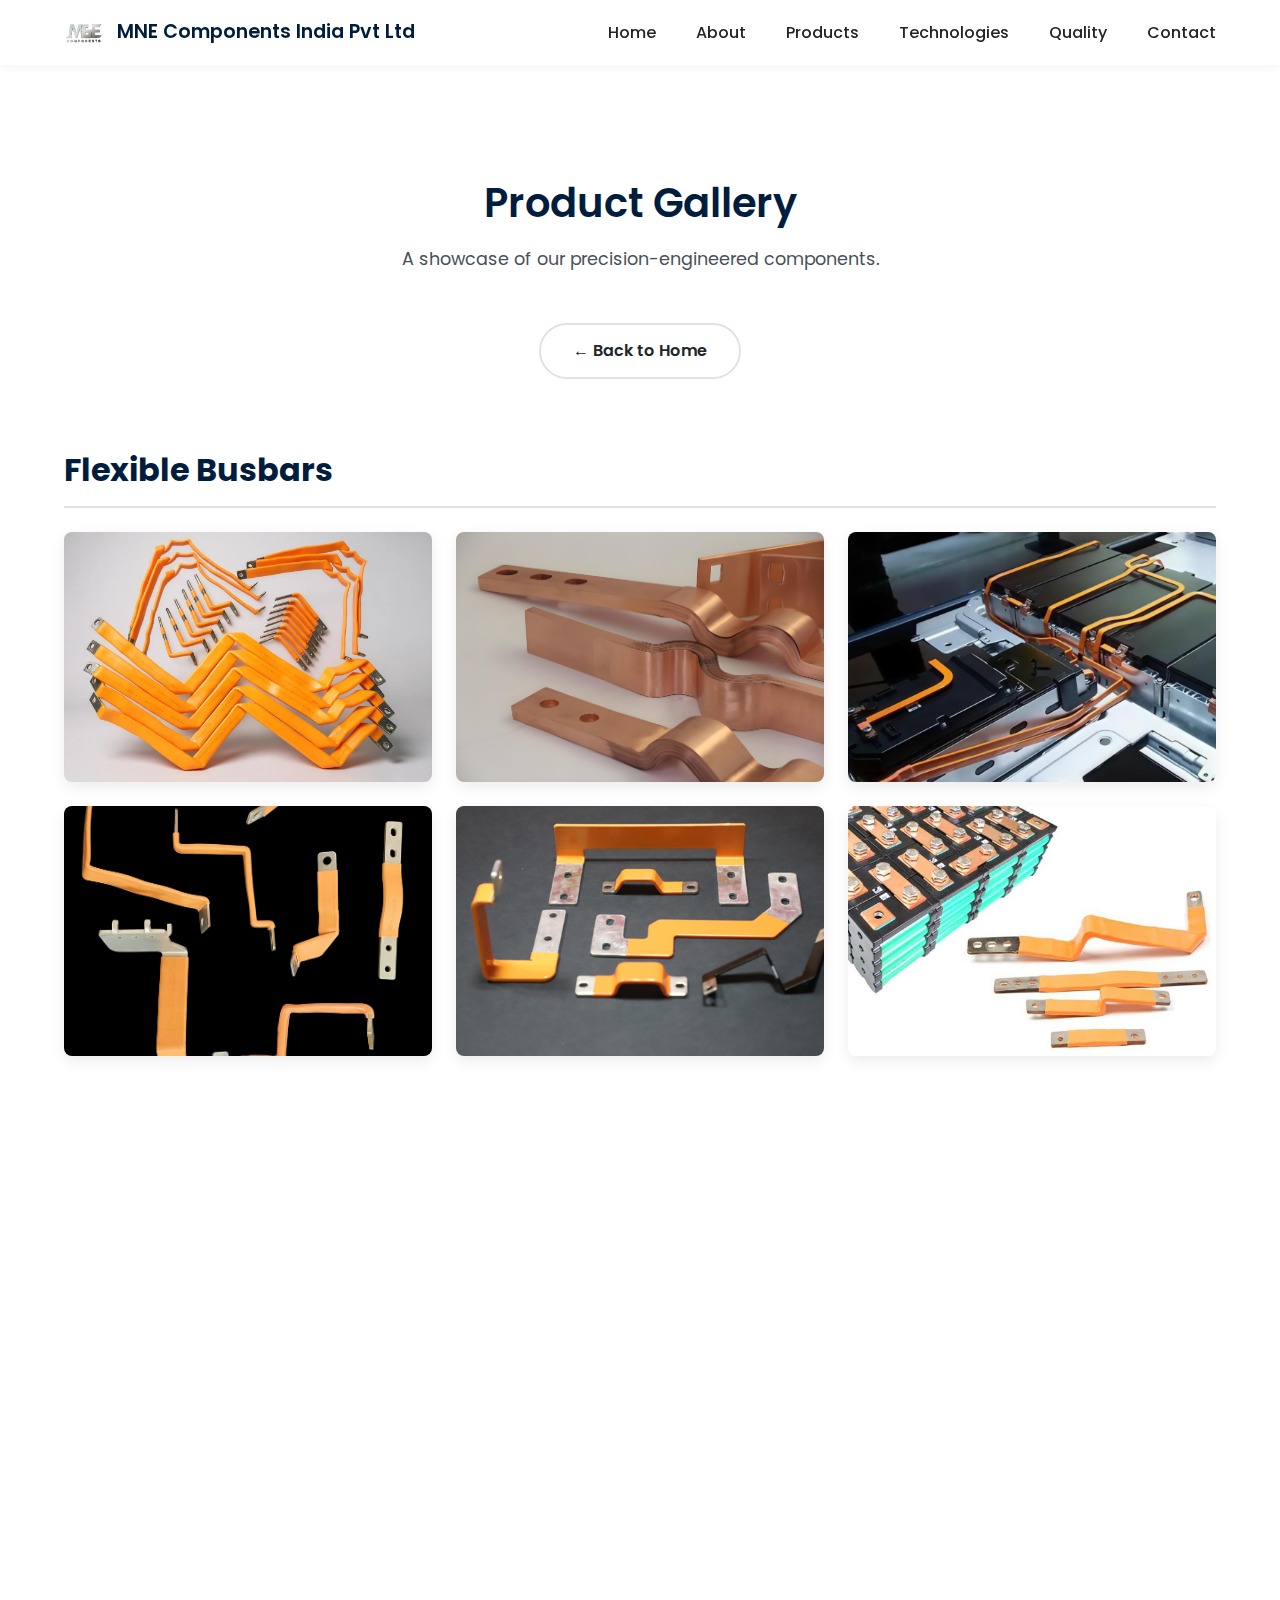
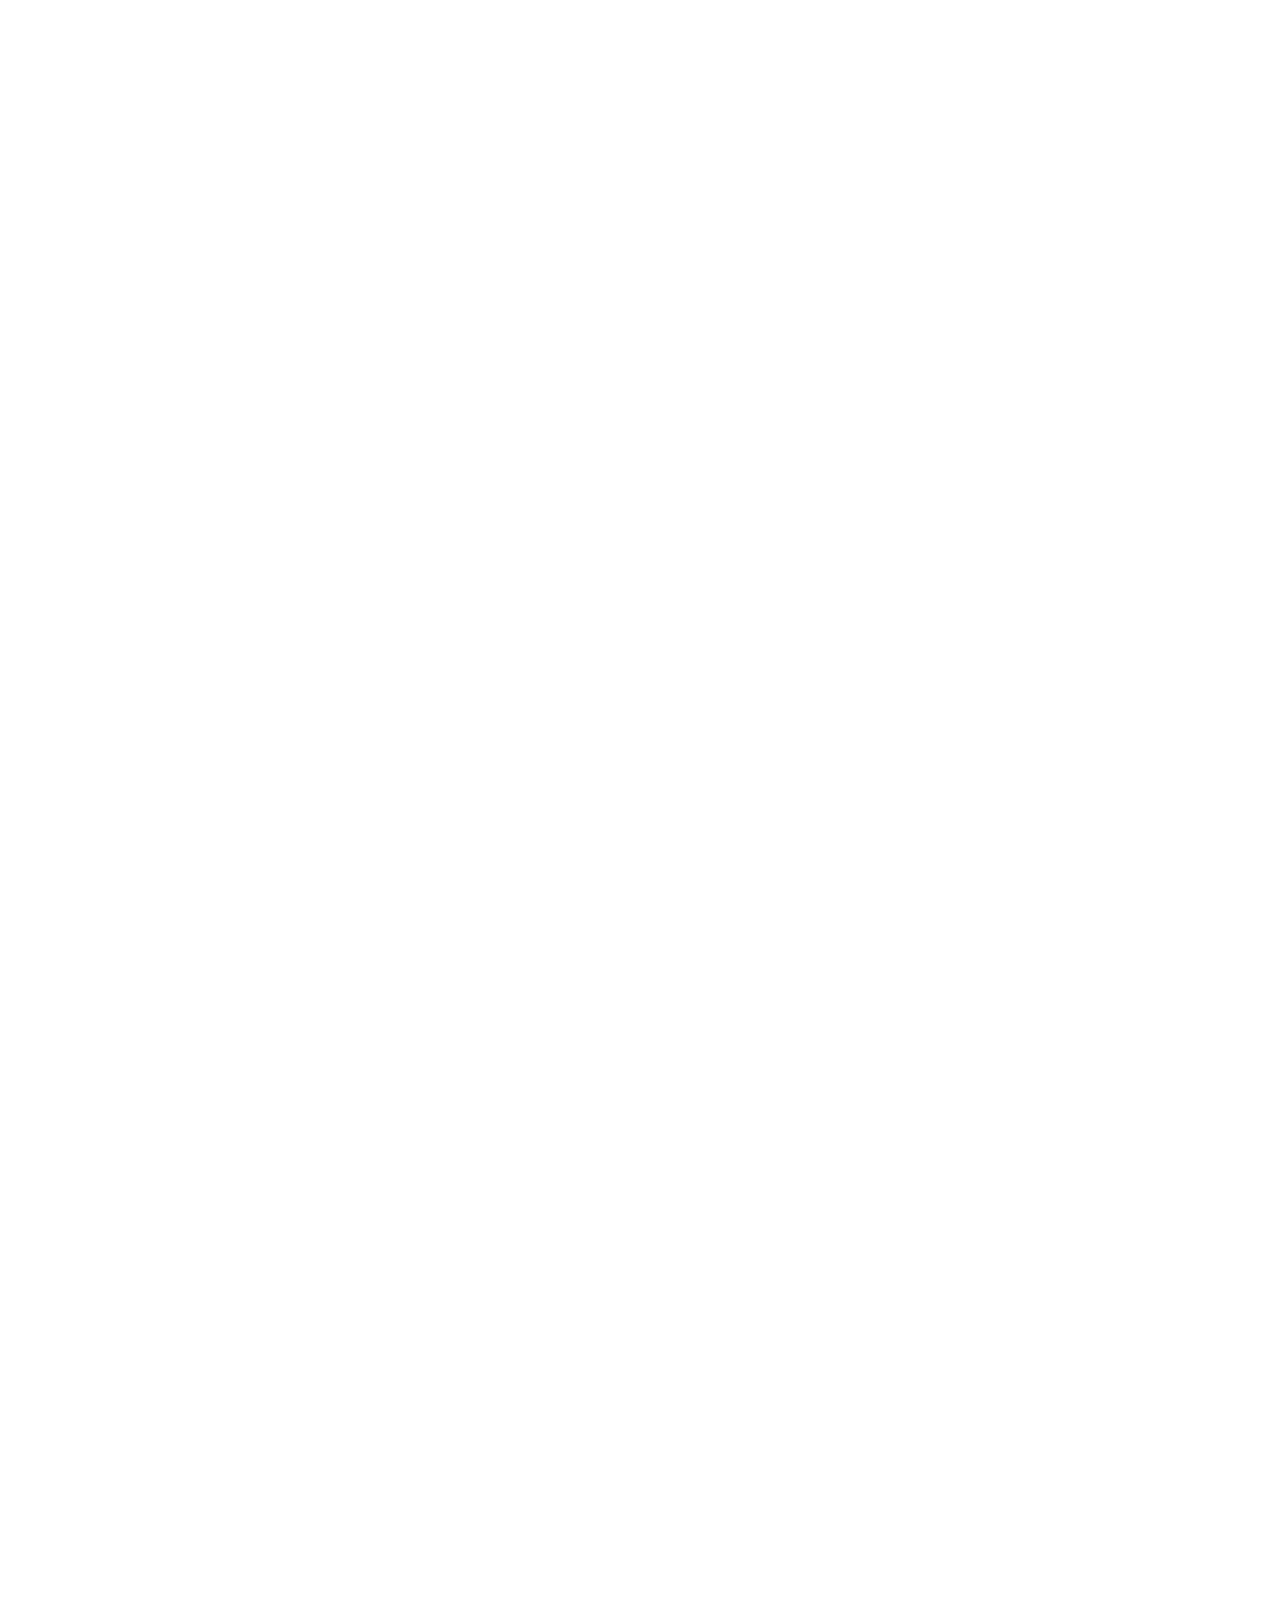
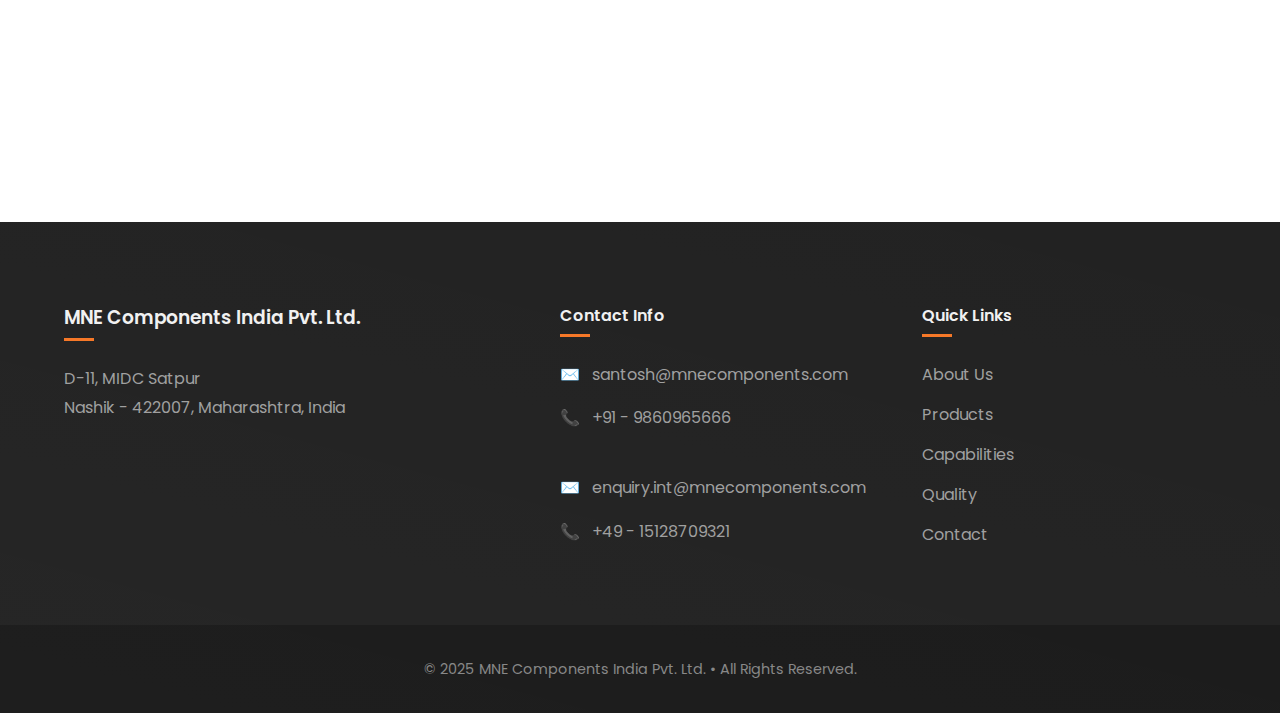
<file: gallery.html>
<!DOCTYPE html>
<html lang="en">

<head>
  <meta charset="UTF-8" />
  <title>Gallery – MNE Components Products in Action</title>

  <!-- SEO Meta -->
  <meta name="description" content="View our gallery showcasing flexible busbars, laser-welded connectors, steel compression belts, and more." />
  <meta name="keywords" content="Flexible Busbars, Nickel Plated Components, Tin Plated Components, Laser Welded Components, Copper Cell Connectors, Aluminium Cell Connectors, Steel Compression Belts, Switchgear Parts, MNE Components, Electrical Components India">
  <meta name="author" content="MNE Components India Pvt Ltd">
  <meta name="viewport" content="width=device-width, initial-scale=1.0">
  <meta name="robots" content="index, follow" />

  <!-- Open Graph -->
  <meta property="og:title" content="MNE Components – Flexible Busbars & Cell Connectors Manufacturer" />
  <meta property="og:description" content="Explore high-quality flexible busbars, laser-welded connectors, steel belts, and other electrical parts manufactured by MNE Components India Pvt Ltd." />
  <meta property="og:image" content="https://www.mnecomponents.com/images/logo.png" />
  <meta property="og:url" content="https://www.mnecomponents.com" />
  <meta property="og:type" content="website" />

  <!-- Twitter Card -->
  <meta name="twitter:card" content="summary_large_image" />
  <meta name="twitter:title" content="MNE Components – Flexible Busbars & Cell Connectors Manufacturer" />
  <meta name="twitter:description" content="Discover precision electrical components including flexible busbars and steel compression belts from MNE Components India Pvt Ltd." />
  <meta name="twitter:image" content="https://www.mnecomponents.com/images/logo.png" />

  <!-- Google Fonts -->
  <link rel="preconnect" href="https://fonts.googleapis.com" />
  <link rel="preconnect" href="https://fonts.gstatic.com" crossorigin />
  <link href="https://fonts.googleapis.com/css2?family=Poppins:wght@300;400;500;600;700&display=swap" rel="stylesheet" />

  <!-- Styles -->
  <link rel="stylesheet" href="style.css" />
  <link rel="icon" href="images/logo.png" type="image/png" />
</head>


<body>
    <!-- Header Section -->
    <header class="header">
        <div class="container header-container">
            <a href="index.html" class="logo">
                <img src="images/logo.png" alt="MNE Logo" class="logo-icon" />
                <span>MNE Components India Pvt Ltd</span>
            </a>
            <nav class="main-nav">
                <ul class="nav-links" id="nav-links">
                    <li><a href="index.html#home">Home</a></li>
                    <li><a href="index.html#about">About</a></li>
                    <li><a href="index.html#products">Products</a></li>
                    <li><a href="index.html#capabilities">Technologies</a></li>
                    <li><a href="index.html#quality">Quality</a></li>
                    <li><a href="contact.html">Contact</a></li>
                </ul>
            </nav>
            <div class="menu-toggle" id="menu-toggle">
                <span></span>
                <span></span>
                <span></span>
            </div>
        </div>
    </header>

    <main>
        <section class="gallery-section">
            <div class="container">
                <div class="page-header animate-on-scroll">
                    <h1 class="section-title">Product Gallery</h1>
                    <p class="section-subtitle">A showcase of our precision-engineered components.</p>
                    <a href="index.html" class="btn secondary-btn-dark">← Back to Home</a>
                </div>

                <!-- Flexible Busbars Section -->
                <h3 class="gallery-category animate-on-scroll">Flexible Busbars</h3>
                <div class="gallery-grid">
                    <div class="gallery-card animate-on-scroll" data-full="images/Flexible Busbar_1.jpg" data-title="Flexible Busbar"><img src="images/Flexible Busbar_1.jpg" alt="Flexible Busbar"></div>
                    <div class="gallery-card animate-on-scroll" data-full="images/Flexible Busbar_2.jpg" data-title="Flexible Busbar"><img src="images/Flexible Busbar_2.jpg" alt="Flexible Busbar"></div>
                    <div class="gallery-card animate-on-scroll" data-full="images/Flexible Busbar_3.jpg" data-title="Flexible Busbar"><img src="images/Flexible Busbar_3.jpg" alt="Flexible Busbar"></div>
                    <div class="gallery-card animate-on-scroll" data-full="images/Flexible Busbar_4.jpg" data-title="Flexible Busbar"><img src="images/Flexible Busbar_4.jpg" alt="Flexible Busbar"></div>
                    <div class="gallery-card animate-on-scroll" data-full="images/Insulation_2.jpg" data-title="Insulated Rigid Busbars with Epoxy Powder Coating"><img src="images/Insulation_2.jpg" alt="Insulated Busbar"></div>
                    <div class="gallery-card animate-on-scroll" data-full="images/Insulation_3.jpg" data-title="Busbar with HST Insulation"><img src="images/Insulation_3.jpg" alt="Insulated Busbar"></div>
                    <div class="gallery-card animate-on-scroll" data-full="images/Insulation_4.jpg" data-title="PA 12 Insulated Busbars"><img src="images/Insulation_4.jpg" alt="Insulated Busbar"></div>
                    <div class="gallery-card animate-on-scroll" data-full="images/hybrid busbar.png" data-title="Hybrid Busbar"><img src="images/hybrid busbar.png" alt="Insulated Busbar"></div>
                </div>

                <!-- Nickel/Tin Plated Section -->
                <h3 class="gallery-category animate-on-scroll">Nickel / Tin Plated Components</h3>
                <div class="gallery-grid">
                    <div class="gallery-card animate-on-scroll" data-full="images/Plating_2.jpg" data-title="Plated Product"><img src="images/Plating_2.jpg" alt="Plated Product"></div>
                    <div class="gallery-card animate-on-scroll" data-full="images/Plating_3.jpg" data-title="Plated Product"><img src="images/Plating_3.jpg" alt="Plated Product"></div>
                    <div class="gallery-card animate-on-scroll" data-full="images/Plating_4.jpg" data-title="Plated Product"><img src="images/Plating_4.jpg" alt="Plated Product"></div>
                </div>

                <!-- Laser Welded Section -->
                <h3 class="gallery-category animate-on-scroll">Laser Welded Components</h3>
                <div class="gallery-grid">
                    <div class="gallery-card animate-on-scroll" data-full="images/Welding_2.jpg" data-title="Laser Weld"><img src="images/Welding_2.jpg" alt="Laser Weld"></div>
                    <div class="gallery-card animate-on-scroll" data-full="images/Welding_4.jpg" data-title="Laser Weld"><img src="images/Welding_4.jpg" alt="Laser Weld"></div>
                    <div class="gallery-card animate-on-scroll" data-full="images/welded 08.jpg" data-title="Laser Weld"><img src="images/welded 08.jpg" alt="Laser Weld"></div>
                </div>

                <!-- Cell to Cell Connectors Section -->
                <h3 class="gallery-category animate-on-scroll">Copper & Aluminium Cell-to-Cell Connectors</h3>
                <div class="gallery-grid">
                    <div class="gallery-card animate-on-scroll" data-full="images/cell to cell connectors.png" data-title="Cell Connector"><img src="images/cell to cell connectors.png" alt="Cell Connector"></div>
                    <div class="gallery-card animate-on-scroll" data-full="images/cell to cell connector 1.jpg" data-title="Cell Connector"><img src="images/cell to cell connector 1.jpg" alt="Cell Connector"></div>
                    <div class="gallery-card animate-on-scroll" data-full="images/stamped and forged components.jpg" data-title="Cell Connector"><img src="images/stamped and forged components.jpg" alt="Cell Connector"></div>
                </div>
                
                <!-- Steel Band -->
                <h3 class="gallery-category animate-on-scroll">Steel Compression Belts</h3>
                <div class="gallery-grid">
                    <div class="gallery-card animate-on-scroll" data-full="images/steel band 1.png" data-title="Steel Band"><img src="images/steel band 2.png" alt="Steel Band"></div>
                    <div class="gallery-card animate-on-scroll" data-full="images/steel band 2.png" data-title="Steel Band"><img src="images/steel band without sleeve.png" alt="Steel Band"></div>
                </div>
                
                <!-- SWITCHGEAR PRODUCT PROFILE -->
                <h3 class="gallery-category animate-on-scroll">Switchgear Product Profile</h3>
                <div class="gallery-grid">
                    <div class="gallery-card animate-on-scroll" data-full="images/switch gear 1.png" data-title="Switchgear Component"><img src="images/switch gear 1.png" alt="Switchgear Component"></div>
                    <div class="gallery-card animate-on-scroll" data-full="images/switch gear 2.png" data-title="Switchgear Component"><img src="images/switch gear 2.png" alt="Switchgear Component"></div>
                    <div class="gallery-card animate-on-scroll" data-full="images/switch gear 3.png" data-title="Switchgear Component"><img src="images/switch gear 3.png" alt="Switchgear Component"></div>
                </div>
            </div>
        </section>
    </main>

    <!-- Footer Section -->
    <footer class="footer">
        <div class="container footer-grid">
            <div class="footer-brand">
                <h3>MNE Components India Pvt. Ltd.</h3>
                <p>D-11, MIDC Satpur<br>Nashik - 422007, Maharashtra, India</p>
            </div>
            <div class="footer-contact">
                <h4>Contact Info</h4>
                <p>✉️ <a href="mailto:santosh@mnecomponents.com">santosh@mnecomponents.com</a></p>
                <p>📞 <a href="tel:+919860965666">+91 - 9860965666</a></p>
                <br>
                <p>✉️ <a href="mailto:enquiry.int@mnecomponents.com">enquiry.int@mnecomponents.com</a></p>
                <p>📞 <a href="tel:+4915128709321">+49 - 15128709321</a></p>
            </div>
            <div class="footer-links">
                <h4>Quick Links</h4>
                <ul>
                    <li><a href="index.html#about">About Us</a></li>
                    <li><a href="index.html#products">Products</a></li>
                    <li><a href="index.html#capabilities">Capabilities</a></li>
                    <li><a href="index.html#quality">Quality</a></li>
                    <li><a href="contact.html">Contact</a></li>
                </ul>
            </div>
        </div>
        <div class="footer-bottom">
            <p>&copy; 2025 MNE Components India Pvt. Ltd. • All Rights Reserved.</p>
        </div>
    </footer>
    
    <!-- Modal container -->
    <div id="modal" class="modal">
        <div class="modal-content-wrapper">
            <span class="modal-close">&times;</span>
            <img class="modal-img" id="modal-img" />
            <div class="modal-details" id="modal-details">
                <h3 id="modal-title"></h3>
            </div>
        </div>
    </div>

    <script src="script.js" defer></script>
</body>
</html>
</file>
<file: style.css>
/* MNE Components - Refined Stylesheet */

/* 1. Global Styles & Variables */
:root {
    --primary-color: rgb(246, 120, 40);
    --dark-blue: #001d3d;
    --text-dark: #212529;
    --text-light: #495057;
    --background-light: #ffffff;
    --background-white: #f1f1f1;
    --border-color: #dee2e6;
    --font-family: 'Poppins', sans-serif;
    --transition-speed: 0.3s;
    --shadow: 0 5px 15px rgba(0,0,0,0.08);
}

* {
    margin: 0;
    padding: 0;
    box-sizing: border-box;
}

html {
    scroll-behavior: smooth;
    font-size: 16px;
}

body {
    font-family: var(--font-family);
    line-height: 1.7;
    background-color: var(--background-white);
    color: var(--text-light);
    -webkit-font-smoothing: antialiased;
}

.container {
    width: 90%;
    max-width: 1200px;
    margin: 0 auto;
}

img {
    max-width: 100%;
    height: auto;
    display: block;
}

a {
    text-decoration: none;
    color: var(--primary-color);
    transition: color var(--transition-speed) ease;
}

a:hover {
    color: #d35400;
}

.section-title {
    font-size: 2.5rem;
    color: var(--dark-blue);
    margin-bottom: 1rem;
    font-weight: 600;
    line-height: 1.3;
}

.section-subtitle {
    font-size: 1.1rem;
    max-width: 700px;
    margin: 0 auto 3rem auto;
}

.text-center { text-align: center; }

/* 2. Animations */
.animate-on-scroll {
    opacity: 0;
    transform: translateY(20px);
    transition: opacity 0.6s ease-out, transform 0.6s ease-out;
}

.animate-on-scroll.is-visible {
    opacity: 1;
    transform: translateY(0);
}

.animate-on-load {
    opacity: 0;
    transform: translateY(20px);
    animation: fadeInUp 0.8s ease forwards;
}

.hero-banner h1 { animation-delay: 0.2s; }
.hero-banner p { animation-delay: 0.4s; }
.hero-banner .cta-buttons { animation-delay: 0.6s; }

@keyframes fadeInUp {
    to { opacity: 1; transform: translateY(0); }
}

/* 3. Header & Navigation */
.header {
    background-color: rgba(255, 255, 255, 0.95);
    backdrop-filter: blur(8px);
    padding: 1rem 0;
    position: sticky;
    top: 0;
    z-index: 1000;
    box-shadow: 0 2px 10px rgba(0, 0, 0, 0.05);
    transition: padding 0.3s ease, box-shadow 0.3s ease;
}

.header.scrolled {
    padding: 0.75rem 0;
    box-shadow: 0 4px 15px rgba(0, 0, 0, 0.1);
}

.header-container {
    display: flex;
    justify-content: space-between;
    align-items: center;
}

.logo {
    display: flex;
    align-items: center;
    gap: 0.8rem;
    font-size: 1.2rem;
    font-weight: 600;
    color: var(--dark-blue);
}

.logo-icon { width: 40px; }

.nav-links {
    list-style: none;
    display: flex;
    gap: 2.5rem;
}

.nav-links a {
    color: var(--text-dark);
    font-weight: 500;
    position: relative;
    padding: 0.5rem 0;
}

.nav-links a::after {
    content: '';
    position: absolute;
    bottom: 0;
    left: 0;
    width: 0;
    height: 2px;
    background-color: var(--primary-color);
    transition: width var(--transition-speed) ease;
}

.nav-links a:hover::after, .nav-links .active a::after {
    width: 100%;
}

.menu-toggle {
    display: none;
    cursor: pointer;
    width: 28px;
    height: 22px;
    flex-direction: column;
    justify-content: space-between;
}

.menu-toggle span {
    display: block;
    width: 100%;
    height: 3px;
    background-color: var(--dark-blue);
    border-radius: 3px;
    transition: all var(--transition-speed) ease-in-out;
}

.menu-toggle.active span:nth-child(1) { transform: translateY(9.5px) rotate(45deg); }
.menu-toggle.active span:nth-child(2) { opacity: 0; }
.menu-toggle.active span:nth-child(3) { transform: translateY(-9.5px) rotate(-45deg); }

/* 4. Hero Section */
.hero-banner {
    background: linear-gradient(rgba(0, 29, 61, 0.75), rgba(0, 29, 61, 0.85)), url('images/images 1.png') no-repeat center center/cover;
    color: var(--background-white);
    padding: 7rem 1rem;
    text-align: center;
    display: flex;
    align-items: center;
    justify-content: center;
    min-height: 80vh;
}

.banner-content { max-width: 850px; }

.banner-content h1 {
    font-size: 3rem;
    font-weight: 700;
    margin-bottom: 1.5rem;
    line-height: 1.3;
}

.banner-content p {
    font-size: 1.2rem;
    margin-bottom: 2.5rem;
    opacity: 0.95;
}

/* 5. Buttons */
.btn {
    padding: 0.8rem 2rem;
    border-radius: 50px;
    font-weight: 600;
    font-size: 1rem;
    cursor: pointer;
    text-decoration: none;
    transition: all var(--transition-speed) ease;
    display: inline-block;
    border: 2px solid transparent;
}

.primary-btn {
    background-color: var(--primary-color);
    color: var(--background-white);
    border-color: var(--primary-color);
}

.primary-btn:hover {
    background-color: #d35400;
    border-color: #d35400;
    color: var(--background-white);
    transform: translateY(-3px);
    box-shadow: 0 10px 20px rgba(246, 120, 40, 0.3);
}

.secondary-btn {
    background-color: transparent;
    color: var(--background-white);
    border-color: var(--background-white);
}

.secondary-btn:hover {
    background-color: var(--background-white);
    color: var(--dark-blue);
    transform: translateY(-3px);
}

.secondary-btn-dark {
    background-color: transparent;
    color: var(--text-dark);
    border-color: var(--border-color);
}

.secondary-btn-dark:hover {
    background-color: var(--text-dark);
    color: var(--background-white);
    border-color: var(--text-dark);
    transform: translateY(-3px);
}

.cta-buttons {
    display: flex;
    flex-wrap: wrap;
    justify-content: center;
    gap: 1rem;
}

/* 6. Page Sections */
section { padding: 5rem 0; }
.about, .capabilities, .gallery-section, .contact-section { background-color: var(--background-light); }
.products, .quality { background-color: var(--background-white); }

/* About Section */
.about-grid {
    display: grid;
    grid-template-columns: 1fr 1fr;
    align-items: center;
    gap: 4rem;
}

.about-text p { margin-bottom: 1.5rem; }
.about-image img { border-radius: 10px; box-shadow: var(--shadow); }

/* Products Section */
.product-grid {
    display: grid;
    grid-template-columns: repeat(3, 1fr);
    gap: 2rem;
    margin-bottom: 2rem;
}

.product-card {
    background: var(--background-light);
    border-radius: 10px;
    box-shadow: var(--shadow);
    overflow: hidden;
    display: flex;
    flex-direction: column;
    transition: transform 0.3s ease, box-shadow 0.3s ease;
}

.product-card:hover {
    transform: translateY(-8px);
    box-shadow: 0 12px 25px rgba(0,0,0,0.12);
}

.product-card img {
    width: 100%;
    height: 250px;
    object-fit: cover;
}

.product-content {
    padding: 1.5rem;
    flex-grow: 1;
}

.product-content h3 {
    color: var(--dark-blue);
    margin-bottom: 1rem;
}

.product-content ul {
    list-style-position: inside;
    padding-left: 0;
}

.product-content li {
    margin-bottom: 0.5rem;
}

.centered-product {
    display: flex;
    justify-content: center;
    margin-bottom: 3rem;
}

.centered-product .product-card {
    max-width: 33.33%;
}

.gallery-button-wrapper { text-align: center; }

/* Capabilities Section */
.capability-grid {
    display: grid;
    grid-template-columns: repeat(auto-fit, minmax(250px, 1fr));
    gap: 2rem;
}

.capability-card {
    background: var(--background-white);
    border-radius: 12px;
    text-align: center;
    transition: transform 0.3s ease, box-shadow 0.3s ease;
    cursor: pointer;
    overflow: hidden;
    border: 1px solid var(--border-color);
}

.capability-card:hover {
    transform: translateY(-6px);
    box-shadow: var(--shadow);
}

.capability-card img {
    height: 220px;
    width: 100%;
    object-fit: cover;
}

.capability-card p {
    font-size: 1.1rem;
    color: var(--dark-blue);
    font-weight: 500;
    padding: 1.5rem 1rem;
}

/* Quality Section */
.quality-grid {
    display: grid;
    grid-template-columns: repeat(auto-fit, minmax(200px, 1fr));
    gap: 1.5rem;
    margin-bottom: 4rem;
}

.quality-card {
    background: var(--background-light);
    border-radius: 12px;
    padding: 2rem 1.5rem;
    text-align: center;
    box-shadow: var(--shadow);
    transition: transform 0.3s ease, box-shadow 0.3s ease;
    cursor: pointer;
    display: flex;
    flex-direction: column;
    align-items: center;
    justify-content: flex-start;
}

.quality-card:hover {
    transform: translateY(-6px);
    box-shadow: 0 12px 24px rgba(0,0,0,0.1);
}

.quality-card img {
    height: 50px;
    width: auto;
    margin-bottom: 1.5rem;
    object-fit: contain;
}

.quality-card p {
    font-size: 0.95rem;
    color: var(--dark-blue);
    font-weight: 500;
    line-height: 1.5;
}

.quality-lab-photo {
    max-width: 1000px;
    margin: 0 auto;
}

.quality-lab-photo img {
    border-radius: 12px;
    box-shadow: var(--shadow);
}

/* Partner CTA Section - World-Class Redesign */
.partner-cta {
    position: relative;
    padding: 6rem 0;
    overflow: hidden;
    background-color: #000;
}

.partner-cta-bg {
    position: absolute;
    top: 0;
    left: 0;
    width: 100%;
    height: 100%;
    z-index: 0;
    background: linear-gradient(240deg, var(--primary-color), var(--dark-blue), #0b0f19);
    background-size: 400% 400%;
    animation: gradientFlow 15s ease infinite;
    opacity: 0.6;
}

@keyframes gradientFlow {
    0% { background-position: 0% 50%; }
    50% { background-position: 100% 50%; }
    100% { background-position: 0% 50%; }
}

.partner-cta .container {
    position: relative;
    z-index: 2;
}

.partner-cta-content {
    background: rgba(11, 15, 25, 0.25);
    backdrop-filter: blur(10px);
    -webkit-backdrop-filter: blur(10px);
    border: 1px solid rgba(255, 255, 255, 0.15);
    border-radius: 15px;
    padding: 3rem;
    text-align: center;
    box-shadow: 0 10px 30px rgba(0,0,0,0.2);
}

.partner-cta h2 {
    color: #ffffff;
    font-size: 2.8rem;
    font-weight: 700;
    text-shadow: 0 2px 10px rgba(0,0,0,0.3);
    margin-bottom: 1.5rem;
}

.partner-cta p {
    color: rgba(255, 255, 255, 0.9);
    max-width: 700px;
    margin: 0 auto 2.5rem auto;
    font-size: 1.15rem;
    line-height: 1.8;
}

.partner-cta .btn {
    transform: scale(1.05);
    margin: 0 0.5rem;
}

.partner-cta .primary-btn {
    animation: pulse 2s infinite;
}

.partner-cta .primary-btn:hover {
    box-shadow: 0 10px 25px rgba(246, 120, 40, 0.4);
    transform: scale(1.1) translateY(-5px);
}

.partner-cta .secondary-btn:hover {
    background-color: var(--background-white);
    color: var(--dark-blue);
    transform: scale(1.1) translateY(-5px);
}

@keyframes pulse {
    0% { box-shadow: 0 0 0 0 rgba(246, 120, 40, 0.5); }
    70% { box-shadow: 0 0 0 15px rgba(246, 120, 40, 0); }
    100% { box-shadow: 0 0 0 0 rgba(246, 120, 40, 0); }
}


/* 7. Footer - Enhanced & Professional Design (Charcoal Theme) */
.footer {
    background-color: #222222;
    color: #a0a0a0;
    padding: 5rem 0 0 0;
    position: relative;
    overflow: hidden;
}

.footer::before {
    content: '';
    position: absolute;
    top: 0;
    left: 0;
    width: 100%;
    height: 100%;
    background: linear-gradient(15deg, rgba(255, 255, 255, 0.02), rgba(255, 255, 255, 0));
    z-index: 0;
}

.footer-grid {
    display: grid;
    grid-template-columns: 1.5fr 1fr 1fr;
    gap: 3.5rem;
    margin-bottom: 4rem;
    position: relative;
    z-index: 1;
}

.footer h3, .footer h4 {
    color: var(--background-white);
    margin-bottom: 1.5rem;
    font-weight: 600;
    position: relative;
    padding-bottom: 0.5rem;
}

.footer h3::after, .footer h4::after {
    content: '';
    position: absolute;
    bottom: 0;
    left: 0;
    width: 30px;
    height: 3px;
    background-color: var(--primary-color);
}

.footer-brand p {
    margin-bottom: 1rem;
    line-height: 1.8;
}

.footer a {
    color: #a0a0a0;
    transition: all var(--transition-speed) ease;
    display: inline-block;
}

.footer a:hover {
    color: var(--primary-color);
    transform: translateX(5px);
}

.footer-contact p {
    margin-bottom: 1rem;
    display: flex;
    align-items: center;
    gap: 0.75rem;
}

.footer-contact p .emoji {
    color: var(--primary-color);
}

.footer-links ul {
    list-style: none;
    padding: 0;
}

.footer-links ul li {
    margin-bottom: 0.8rem;
}

.footer-bottom {
    text-align: center;
    padding: 2rem 0;
    background-color: rgba(0, 0, 0, 0.2);
    font-size: 0.9rem;
    color: #888;
    position: relative;
    z-index: 1;
}

.footer-bottom p {
    margin: 0;
}

/* 8. Modal */
.modal {
    display: none;
    position: fixed;
    z-index: 2000;
    left: 0;
    top: 0;
    width: 100%;
    height: 100%;
    overflow: auto;
    background-color: rgba(0, 29, 61, 0.9);
    align-items: center;
    justify-content: center;
    opacity: 0;
    transition: opacity var(--transition-speed) ease;
}

.modal.show {
    display: flex;
    opacity: 1;
}

.modal-content-wrapper {
    position: relative;
    max-width: 90vw;
    max-height: 90vh;
    transform: scale(0.95);
    transition: transform var(--transition-speed) ease;
}

.modal.show .modal-content-wrapper {
    transform: scale(1);
}

.modal-img {
    display: none;
    border-radius: 8px;
    max-width: 100%;
    max-height: 85vh;
}

.modal-details {
    display: none;
    background: var(--background-light);
    color: var(--text-dark);
    padding: 2rem;
    border-radius: 8px;
    max-width: 600px;
    text-align: center;
    margin: 0 auto;
}

.modal-details h3 {
    color: var(--dark-blue);
    margin-bottom: 1rem;
    font-size: 1.3rem;
    font-weight: 600;
    text-align: center;
}

.modal-details p {
    line-height: 1.6;
    font-size: 1rem;
    text-align: center;
    margin: 0 auto;
}

.modal-close {
    position: absolute;
    top: -15px;
    right: -15px;
    color: white;
    background: var(--primary-color);
    width: 40px;
    height: 40px;
    border-radius: 50%;
    font-size: 28px;
    font-weight: bold;
    cursor: pointer;
    display: flex;
    align-items: center;
    justify-content: center;
    line-height: 1;
    transition: transform 0.2s ease, background-color 0.2s ease;
}

.modal-close:hover {
    transform: rotate(90deg);
    background-color: #d35400;
}

/* 9. Gallery & Contact Pages */
.page-header {
    text-align: center;
    padding: 2rem 0 0 0;
    margin-bottom: 4rem;
}

.gallery-category {
    font-size: 2rem;
    color: var(--dark-blue);
    margin-bottom: 1.5rem;
    margin-top: 4rem;
    padding-bottom: 0.5rem;
    border-bottom: 2px solid var(--border-color);
}

.gallery-grid {
    display: grid;
    grid-template-columns: repeat(auto-fit, minmax(300px, 1fr));
    gap: 1.5rem;
}

.gallery-card {
    border-radius: 8px;
    overflow: hidden;
    box-shadow: var(--shadow);
    cursor: pointer;
    transition: transform 0.3s ease, box-shadow 0.3s ease;
}

.gallery-card:hover {
    transform: translateY(-5px);
    box-shadow: 0 12px 24px rgba(0,0,0,0.1);
}

.gallery-card img {
    width: 100%;
    height: 250px;
    object-fit: cover;
}

.contact-wrapper {
    display: grid;
    grid-template-columns: 1fr 1.5fr;
    gap: 4rem;
    background: var(--background-white);
    padding: 3rem;
    border-radius: 12px;
}

.contact-info h3, .contact-form-container h3 {
    color: var(--dark-blue);
    margin-bottom: 1.5rem;
}

.contact-info ul {
    list-style: none;
    line-height: 1.8;
}

.contact-info li { margin-bottom: 1rem; }

.form-group { margin-bottom: 1.5rem; }

.form-group label {
    display: block;
    margin-bottom: 0.5rem;
    font-weight: 600;
    color: var(--text-dark);
}

.form-group input, .form-group textarea {
    width: 100%;
    padding: 0.8rem 1rem;
    border-radius: 5px;
    border: 1px solid var(--border-color);
    font-family: var(--font-family);
    font-size: 1rem;
    transition: border-color 0.3s ease, box-shadow 0.3s ease;
}

.form-group input:focus, .form-group textarea:focus {
    outline: none;
    border-color: var(--primary-color);
    box-shadow: 0 0 0 3px rgba(246, 120, 40, 0.2);
}

#form-status {
    margin-top: 1rem;
    font-weight: 500;
}

#form-status.success { color: #28a745; }
#form-status.error { color: #dc3545; }

.contact-form-container {
    width: 100%;
    max-width: 500px;
    margin: 0 auto;
}

.contact-form {
    width: 100%;
    box-sizing: border-box;
}

.back-to-home-wrapper {
    margin-bottom: 4rem;
}

/* 10. Responsive Design */
@media (max-width: 992px) {
    .section-title { font-size: 2.2rem; }
    .about-grid { gap: 2rem; }
    .product-grid { grid-template-columns: repeat(2, 1fr); }
    .centered-product .product-card { max-width: 50%; }
    .footer-grid { grid-template-columns: 1fr 1fr; }
    .footer-brand { grid-column: 1 / -1; }
    .contact-wrapper { grid-template-columns: 1fr; }
}

@media (max-width: 768px) {
    .nav-links {
        display: none;
        flex-direction: column;
        position: absolute;
        top: 100%;
        right: 0;
        background-color: var(--background-light);
        width: 100%;
        box-shadow: 0 10px 20px rgba(0,0,0,0.1);
        padding: 1rem 0;
        text-align: center;
        gap: 0;
    }
    .nav-links.active { display: flex; }
    .nav-links li { width: 100%; }
    .nav-links a { display: block; padding: 1rem; width: 100%; }
    .nav-links a::after { display: none; }
    .menu-toggle { display: flex; }
    .hero-banner h1 { font-size: 2.5rem; }
    .about-grid { grid-template-columns: 1fr; text-align: center; }
    .about-image { grid-row: 1; margin-bottom: 2rem; }
    .product-grid { grid-template-columns: 1fr; }
    .centered-product .product-card { max-width: 100%; }
    .footer-grid { grid-template-columns: 1fr; text-align: center; }
    .contact-wrapper { grid-template-columns: 1fr; padding: 1.5rem; gap: 2rem; }
    .contact-form-container {
        max-width: 100%;
        padding: 0;
    }
    .contact-form {
        width: 100%;
        padding: 0;
    }
    .partner-cta-content {
        padding: 2rem;
    }
    .partner-cta h2 {
        font-size: 2.2rem;
    }
}
</file>
